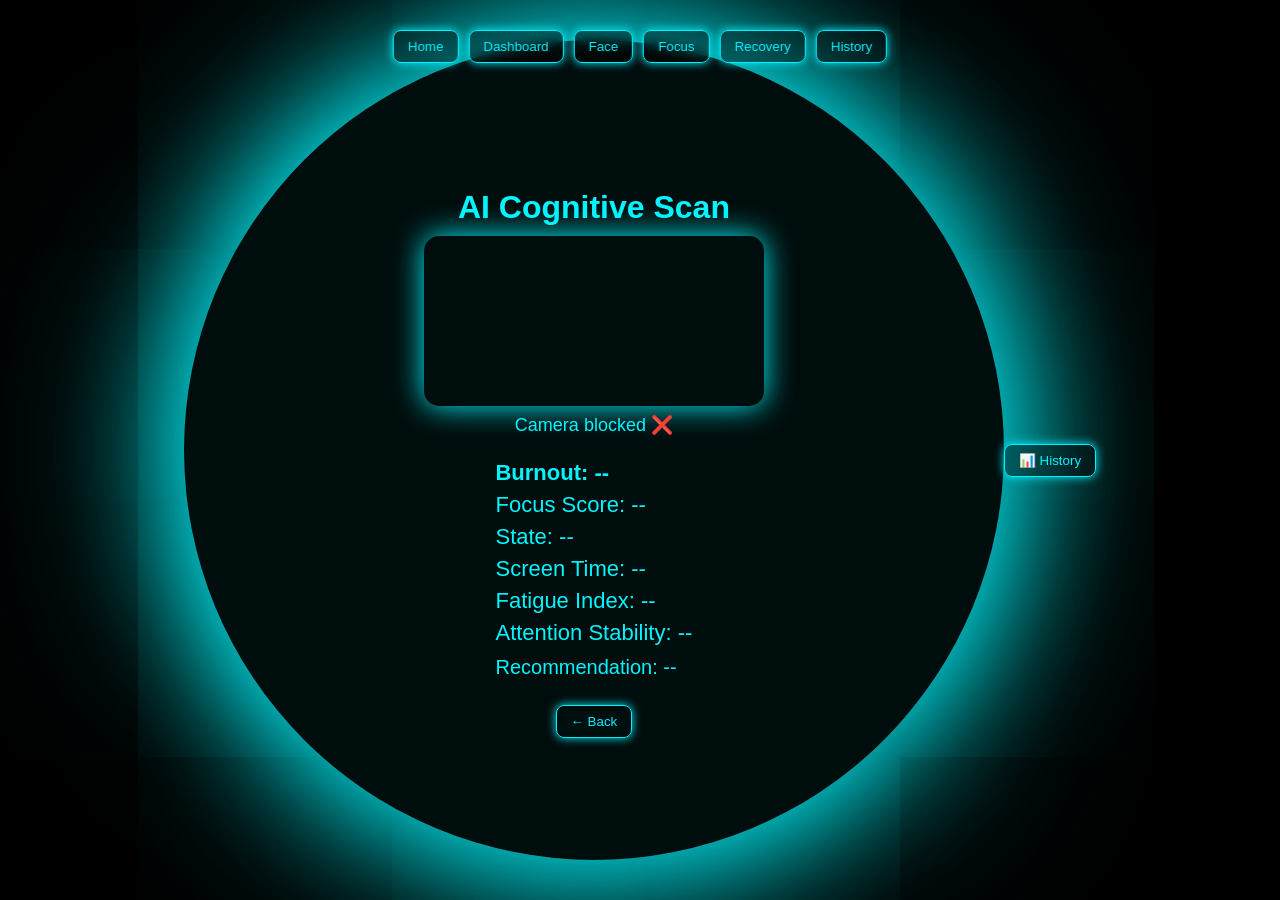
<file: frontend/face.html>
<!DOCTYPE html>
<html lang="en">
<head>
<meta charset="UTF-8">
<title>AI Cognitive Scan</title>

<style>
body{
    margin:0;
    background:black;
    display:flex;
    justify-content:center;
    align-items:center;
    height:100vh;
    font-family:sans-serif;
    color:#00f5ff;
}

.circle{
    width:820px;
    height:820px;
    border-radius:50%;
    display:flex;
    flex-direction:column;
    justify-content:center;
    align-items:center;

    background:rgba(0,255,255,0.05);
    backdrop-filter:blur(25px);

    box-shadow:
        0 0 120px #00f5ff,
        0 0 200px rgba(0,255,255,0.8);
}

video{
    width:340px;
    border-radius:15px;
    box-shadow:0 0 30px #00f5ff;
}

h2{
    font-size:32px;
    margin-bottom:10px;
}

#status{
    font-size:18px;
    margin-top:8px;
}

/* RESULT TEXT BIGGER */
.result-box p{
    margin:6px;
    font-size:22px;
}

.big{
    font-size:34px;
    font-weight:bold;
}

#solution{
    font-size:20px;
    margin-top:10px;
    max-width:500px;
}

button{
    margin-top:20px;
    padding:12px 25px;
    border:1px solid #00f5ff;
    background:transparent;
    color:#00f5ff;
    border-radius:12px;
}
</style>
</head>

<body>

<div class="circle">

<h2>AI Cognitive Scan</h2>

<video id="video" autoplay muted playsinline></video>

<p id="status">Analyzing micro-expressions...</p>

<div class="result-box">
    <p id="burnout" class="big">Burnout: --</p>
    <p id="focus">Focus Score: --</p>
    <p id="state">State: --</p>
    <p id="screen">Screen Time: --</p>
    <p id="fatigue">Fatigue Index: --</p>
    <p id="stability">Attention Stability: --</p>
    <p id="solution">Recommendation: --</p>
</div>

<button onclick="location.href='focus.html'">← Back</button>

</div>

<script src="face.js"></script>
<!-- 🔥 GLOBAL NAVBAR (WORKS ON ALL PAGES) -->
<div style="
  position:fixed;
  top:10px;
  left:50%;
  transform:translateX(-50%);
  display:flex;
  gap:10px;
  z-index:999;
">

  <button onclick="goPage('index.html')">Home</button>
  <button onclick="goPage('dashboard.html')">Dashboard</button>
  <button onclick="goPage('face.html')">Face</button>
  <button onclick="goPage('focus.html')">Focus</button>
  <button onclick="goPage('recovery.html')">Recovery</button>
  <button onclick="goPage('history.html')">History</button>

</div>

<script>
function goPage(page){
  window.location.href = page;
}
</script>

<style>
button{
  padding:8px 14px;
  border-radius:8px;
  border:1px solid #00f0ff;
  background:rgba(0,0,0,0.4);
  color:#00f0ff;
  cursor:pointer;
  backdrop-filter:blur(6px);
  box-shadow:0 0 10px #00f0ff;
  transition:0.2s;
}

button:hover{
  background:#00f0ff;
  color:black;
}
</style>
</body>
</html>
<button onclick="goHistory()">📊 History</button>
</file>
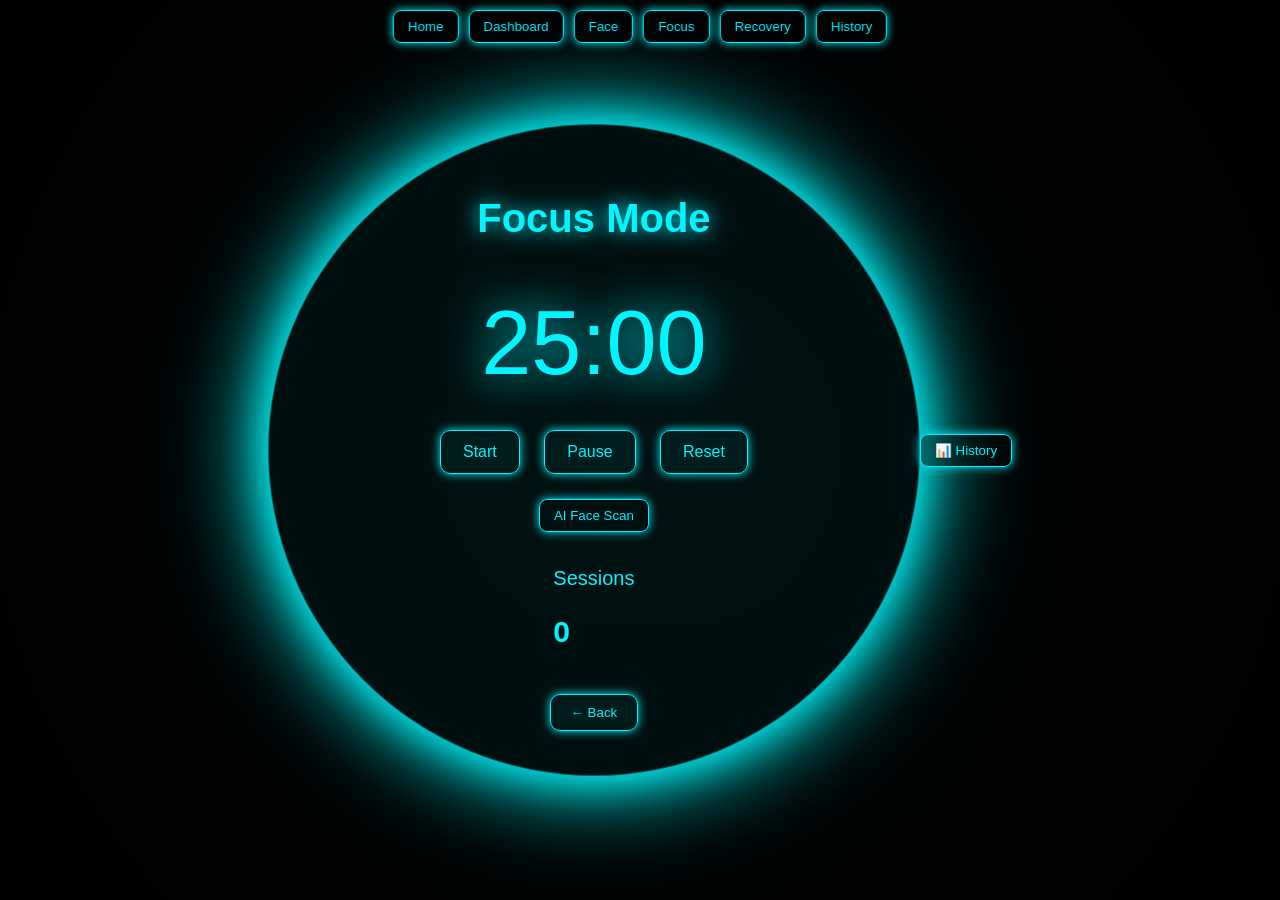
<file: frontend/focus.html>
<!DOCTYPE html>
<html lang="en">
<head>
<meta charset="UTF-8">
<title>Focus Mode</title>
<link rel="stylesheet" href="focus.css">
</head>

<body>

<div class="focus-wrapper">
    <div class="circle-card">

        <h1 class="title">Focus Mode</h1>

        <div class="timer-container">
            <div id="timer">25:00</div>
        </div>

        <div class="buttons">
            <!-- ✅ TIMER CONTROL -->
            <button onclick="startTimer()">Start</button>
            <button onclick="pauseTimer()">Pause</button>
            <button onclick="resetTimer()">Reset</button>
        </div>

        <!-- 🔥 NEW BUTTON (FACE SCAN) -->
        <div style="margin-top:15px;">
            <button onclick="location.href='face.html'">AI Face Scan</button>
        </div>

        <div class="session-box">
            <p>Sessions</p>
            <h2 id="sessions">0</h2>
        </div>

        <button class="back-btn" onclick="location.href='recovery.html'">← Back</button>

    </div>
</div>

<script src="focus.js"></script>
<!-- 🔥 GLOBAL NAVBAR (WORKS ON ALL PAGES) -->
<div style="
  position:fixed;
  top:10px;
  left:50%;
  transform:translateX(-50%);
  display:flex;
  gap:10px;
  z-index:999;
">

  <button onclick="goPage('index.html')">Home</button>
  <button onclick="goPage('dashboard.html')">Dashboard</button>
  <button onclick="goPage('face.html')">Face</button>
  <button onclick="goPage('focus.html')">Focus</button>
  <button onclick="goPage('recovery.html')">Recovery</button>
  <button onclick="goPage('history.html')">History</button>

</div>

<script>
function goPage(page){
  window.location.href = page;
}
</script>

<style>
button{
  padding:8px 14px;
  border-radius:8px;
  border:1px solid #00f0ff;
  background:rgba(0,0,0,0.4);
  color:#00f0ff;
  cursor:pointer;
  backdrop-filter:blur(6px);
  box-shadow:0 0 10px #00f0ff;
  transition:0.2s;
}

button:hover{
  background:#00f0ff;
  color:black;
}
</style>
</body>
</html>
<button onclick="goHistory()">📊 History</button>
</file>
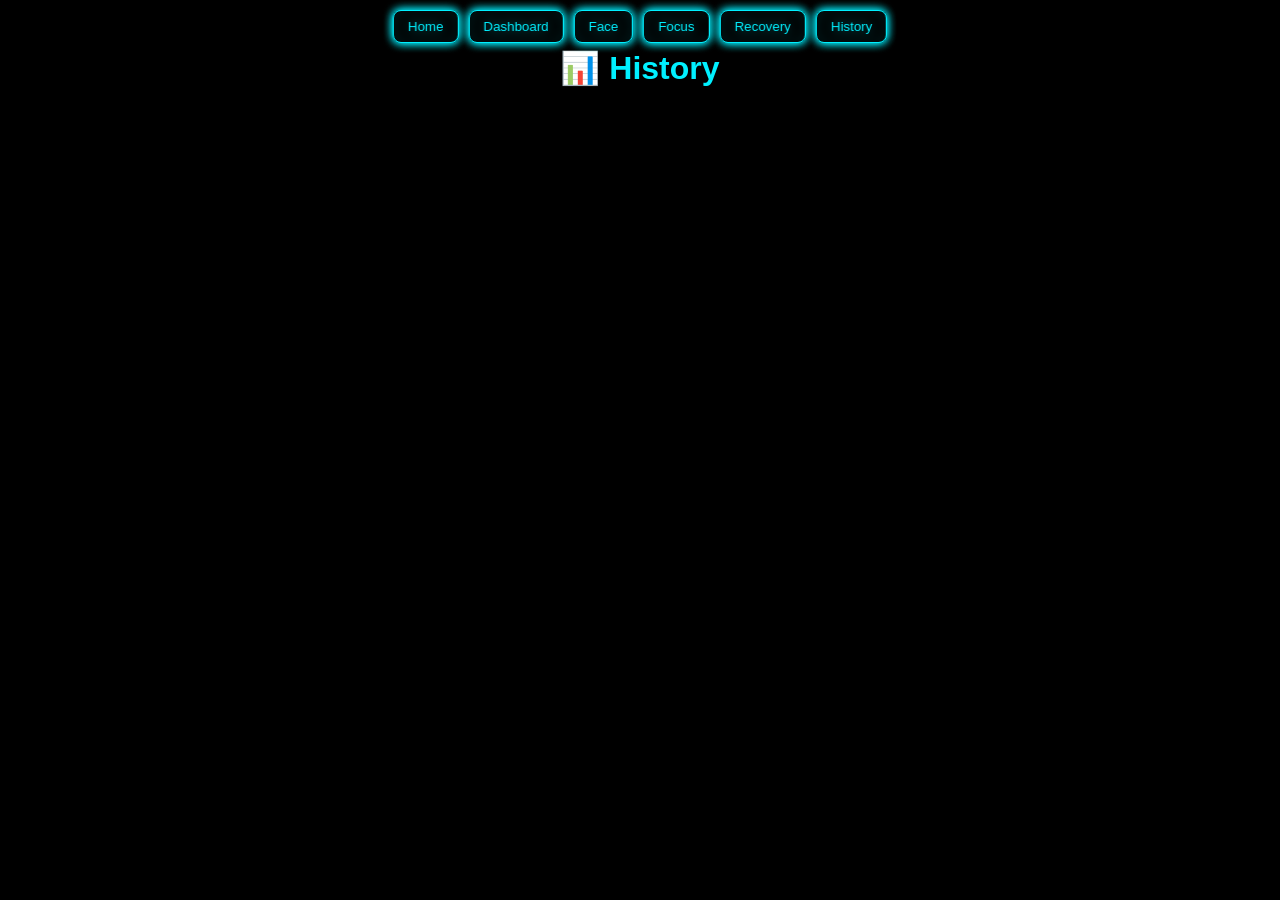
<file: frontend/history.html>
<!DOCTYPE html>
<html>
<head>
  <title>History</title>
  <style>
    body {
      background: black;
      color: #00f0ff;
      font-family: Arial;
      padding: 20px;
    }

    h1 {
      text-align: center;
    }

    .card {
      border: 1px solid #00f0ff;
      padding: 15px;
      margin: 10px;
      border-radius: 10px;
      box-shadow: 0 0 10px #00f0ff;
    }
  </style>
</head>

<body>

<h1>📊 History</h1>

<div id="history"></div>

<script src="history.js"></script>
<!-- 🔥 GLOBAL NAVBAR (WORKS ON ALL PAGES) -->
<div style="
  position:fixed;
  top:10px;
  left:50%;
  transform:translateX(-50%);
  display:flex;
  gap:10px;
  z-index:999;
">

  <button onclick="goPage('index.html')">Home</button>
  <button onclick="goPage('dashboard.html')">Dashboard</button>
  <button onclick="goPage('face.html')">Face</button>
  <button onclick="goPage('focus.html')">Focus</button>
  <button onclick="goPage('recovery.html')">Recovery</button>
  <button onclick="goPage('history.html')">History</button>

</div>

<script>
function goPage(page){
  window.location.href = page;
}
</script>

<style>
button{
  padding:8px 14px;
  border-radius:8px;
  border:1px solid #00f0ff;
  background:rgba(0,0,0,0.4);
  color:#00f0ff;
  cursor:pointer;
  backdrop-filter:blur(6px);
  box-shadow:0 0 10px #00f0ff;
  transition:0.2s;
}

button:hover{
  background:#00f0ff;
  color:black;
}
</style>
<!-- 🔥 GLOBAL NAVBAR (WORKS ON ALL PAGES) -->
<div style="
  position:fixed;
  top:10px;
  left:50%;
  transform:translateX(-50%);
  display:flex;
  gap:10px;
  z-index:999;
">

  <button onclick="goPage('index.html')">Home</button>
  <button onclick="goPage('dashboard.html')">Dashboard</button>
  <button onclick="goPage('face.html')">Face</button>
  <button onclick="goPage('focus.html')">Focus</button>
  <button onclick="goPage('recovery.html')">Recovery</button>
  <button onclick="goPage('history.html')">History</button>

</div>

<script>
function goPage(page){
  window.location.href = page;
}
</script>

<style>
button{
  padding:8px 14px;
  border-radius:8px;
  border:1px solid #00f0ff;
  background:rgba(0,0,0,0.4);
  color:#00f0ff;
  cursor:pointer;
  backdrop-filter:blur(6px);
  box-shadow:0 0 10px #00f0ff;
  transition:0.2s;
}

button:hover{
  background:#00f0ff;
  color:black;
}
</style>

</body>
</html>
</file>
<file: frontend/focus.css>
body {
    margin: 0;
    background: radial-gradient(circle at center, #010607, #000);
    font-family: 'Segoe UI', sans-serif;
    color: #00f5ff;
    display: flex;
    justify-content: center;
    align-items: center;
    height: 100vh;
}

/* BIG WRAPPER */
.circle-card {
    width: 650px;
    height: 650px;
    border-radius: 50%;

    display: flex;
    flex-direction: column;
    justify-content: center;
    align-items: center;

    backdrop-filter: blur(25px);
    background: rgba(0, 255, 255, 0.05);

    border: 1px solid rgba(0,255,255,0.3);

    /* 🔥 PULSE ANIMATION */
    animation: glowPulse 2s infinite alternate;

    box-shadow:
        0 0 40px #00f5ff,
        0 0 80px rgba(0,255,255,0.8),
        0 0 120px rgba(0,255,255,0.6);
}

/* GLOW ANIMATION */
@keyframes glowPulse {
    from {
        box-shadow:
        0 0 30px #00f5ff,
        0 0 60px rgba(0,255,255,0.6);
    }
    to {
        box-shadow:
        0 0 60px #00f5ff,
        0 0 120px rgba(0,255,255,1);
    }
}

/* TITLE */
.title {
    font-size: 40px;
    text-shadow: 0 0 20px #00f5ff;
}

/* TIMER */
.timer-container {
    font-size: 90px;
    margin: 25px 0;
    text-shadow: 0 0 40px #00f5ff;
}

/* BUTTONS */
.buttons button {
    margin: 10px;
    padding: 12px 22px;
    background: transparent;
    border: 1px solid #00f5ff;
    color: #00f5ff;
    border-radius: 10px;
    cursor: pointer;
    font-size: 16px;
    transition: 0.3s;
}

.buttons button:hover {
    background: #00f5ff;
    color: black;
    box-shadow: 0 0 20px #00f5ff;
}

/* SESSION */
.session-box {
    margin-top: 15px;
    font-size: 20px;
}

/* BACK BUTTON */
.back-btn {
    margin-top: 20px;
    padding: 10px 20px;
    border: 1px solid #00f5ff;
    background: transparent;
    color: #00f5ff;
    border-radius: 10px;
    cursor: pointer;
}

.back-btn:hover {
    background: #00f5ff;
    color: black;
}
video {
    width: 140px;
    height: 100px;
    border-radius: 10px;
    margin: 10px 0;
    border: 1px solid #00f5ff;
    box-shadow: 0 0 10px #00f5ff;
}

#emotion, #burnout {
    font-size: 16px;
    margin: 4px 0;
}
</file>
